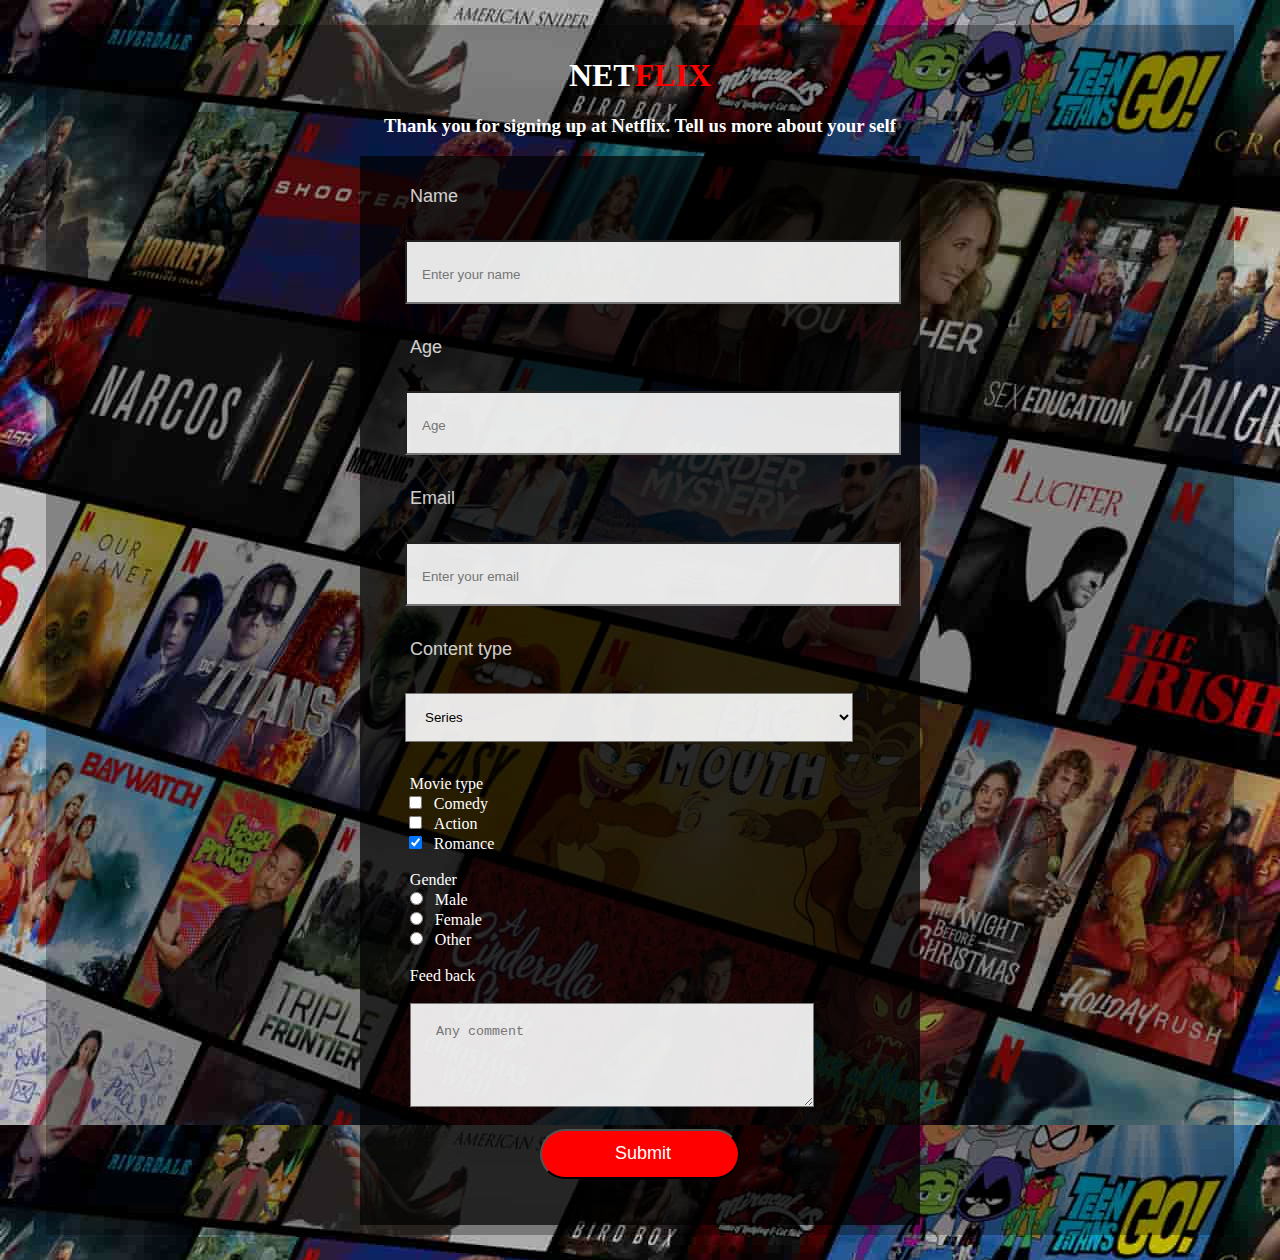
<file: index.html>
<!DOCTYPE html>
<html lang="en">

<head>
    <meta charset="UTF-8">
    <meta http-equiv="X-UA-Compatible" content="IE=edge">
    <meta name="viewport" content="width=device-width, initial-scale=1.0">
    <title>NETFLIX</title>
    <link rel="icon" href="./asses/netflix_2.png">
    <link rel="stylesheet" href="netflix.css">

</head>

<body>
    <div class="arkafon">
        <div class="content">
            <form action="./result.html">

                <h1 style="color:white; text-align: center;">NET<span style="color: red;">FLIX</span>
                </h1>


                <h3>Thank you for signing up at Netflix.
                    Tell us more about your self</h3>


                <div class="ferhat">
                    <label class="label_white" for="name">Name</label>
                    <br>
                    <br>
                    <input class="yatayboyut" type="text" id="name" name="Name" value="" placeholder="Enter your name">
                    <br>
                    <br>
                    <label class="label_white" for="age">Age</label>
                    <br>
                    <br>
                    <input class="yatayboyut" type="text" id="age" name="Age" value="" placeholder="Age">
                    <br>
                    <br>
                    <label class="label_white" for="email">Email</label>
                    <br>
                    <br>
                    <input class="yatayboyut" type="text" id="email" name="Email" value=""
                        placeholder="Enter your email">
                    <br>
                    <br>
                    <label class="label_white" for="">Content type</label>
                    <br>
                    <br>
                    <select class="series" name="Content" id="Content">
                        <option value="" disabled selected hidden>Series</option>
                        <option value="">Horror</option>
                        <option value="">Adventure</option>
                        <option value="">Romantic</option>
                    </select>
                    <br>
                    <br>
                    <div class="moder">
                        <label style="color: white;">Movie type</label>
                        <br>
                        <input type="checkbox" id="comedy" name="Movie type" value="Comedy">
                        <label for="comedy" style="color: white;">Comedy</label>

                        <br>

                        <input type="checkbox" id="action" name="Movi type" value="Action">
                        <label for="action" style="color: white;">Action</label>

                        <br>

                        <input type="checkbox" id="romance" name="Movi type" value="Romance" checked>
                        <label for="romance" style="color: white;">Romance</label>

                        <br>
                        <br>

                        <label for="gender" style="color: white;">Gender</label>
                        <br>

                        <input type="radio" id="male" name="Gender" value="Male">
                        <label for="male" style="color: white;">Male</label>

                        <br>

                        <input type="radio" id="female" name="Gender" value="Female">
                        <label for="female" style="color: white;">Female</label>

                        <br>

                        <input type="radio" id="other" name="Gender" value="Other">
                        <label for="other" style="color: white;">Other</label>
                        <br>
                        <br>

                        <label for="feed back" style="color: white;">Feed back</label>
                    </div>

                    <br>

                    <textarea class="anycomment" name="Feed back" id="feed back" cols="30" rows="10"
                        placeholder="Any comment"></textarea>
                    <br>
                    <br>

                    <input class="submit" style="color: white;" type="submit" id="submit" name="submit" value="Submit">
                    </p>





                </div>
            </form>
        </div>

    </div>

</body>

</html>
</file>
<file: netflix.css>
body {
    background-image: url(./asses/background_image.jpg);

}

.content {
    max-width: 800px;
    margin: auto;
    padding: 10px;


}

.submit {
    width: 40%;
    height: 50px;
    padding-inline-end: 0%;
    /*Submit' icerisinde ki yazinin konumu degistirmek icin */
    margin-left: 30%;
    /* Margin buttonunu ortalamak icin */
    background-color: red;
    text-decoration: none;
    border-radius: 25px;
    /* Submit kutusunun yanlarini ovallestirmek icin */
    font-size: large;
    cursor: pointer;

}


.anycomment {
    margin-left: 4%;
    /*Feed back kutusunu komple hareket ettirmek icin kullaniliyor. margin-left kutunun sol tarafindan saga dogru itiyor. */
    width: 75%;
    /* yorum kutusunu yatay olarak uzatip kisaltiyor*/
    height: 80px;
    background-color: rgb(255, 255, 255, 0.9);
    padding-top: 4%;
    /* Feed back kutusunun icersinde ki yaziyi yukaridan asagiya dogru itiyor.*/
    padding-left: 5%;
    /* yorum kutusunu yatay olarak uzatip kisaltiyor*/

}

.yatayboyut {
    /*width: 65%;
    height: 70%;*/
    margin: 3%;
    padding-right: 60%;
    padding-top: 5%;
    padding-bottom: 4%;
    padding-left: 3%;
    background-color: rgb(255, 255, 255, 0.9);
    /* resimde ki renk tonunu ayarlamak icin en son kisim da ki 0.9 etkili*/

}

.series {
    /*width: 65%;
    height: 70%;*/
    margin: 3%;
    /* Series kutusunun solundan bosluk veriyor. */
    padding-right: 70%;
    /*kutunun boyutunu saga dogru uzatiyor. */
    padding-bottom: 3%;
    /* series kutusunu asagi dogru uzatip kisaltiyor. */
    padding-left: 3%;
    /* Series kutucugunun icerisinde ki yazilara sol sabit olarak saga dogru itiyor.*/
    padding-top: 3%;
    /* kutu icerisinde ki yazi sabit kalip yukaridan asagiya dogru itiyor.*/
    background-color: rgb(255, 255, 255, 0.9);

}

.ferhat {
    background-color: rgb(0, 0, 0, 0.7);
    /* Arkada transparan bir görüntü olusturmak icin. 0.8 bu görüntünün yogunlugunu ayarliyor.*/
    padding: 30px;
    max-width: 500px;
    margin: auto;



}

.label_white {
    color: white;
    padding-left: 4%;
    font-weight: 400;
    font-family: sans-serif;
    font-size: 18px;
    opacity: 0.8;
    /* renginin acikligini ayarlama */
}

.arkafon {
    background-color: rgb(0, 0, 0, 0.3);
    margin-top: 2%;
    /* body'nin altinda olan herseyi yukaridan asagiya dogru sikistiriyor. */
    margin-bottom: 2%;
    /* body'nin altinda olan herseyi asagidan yukariya dogru sikistiriyor. */
    margin-left: 3%;
    /* body'nin altinda ki herseyi soldan saga dogru kaydiriyor.*/
    margin-right: 3%;
    /* body'nin altinda ki herseyi sagdan sola dogru kaydiriyor. */
    padding-left: 0%;
    /* transparan kisim haric herseyi soldan saga dogru itiyor. */
    padding-bottom: 0%;
    /* transparan kisim haric herseyi altttan yukariya dogru itiyor. */
}

h3 {
    color: white;
    text-align: center;
    padding: 0%;

}

.moder {
    padding-left: 3%;
}

.moder label {
    padding-left: 1%;
}
</file>
